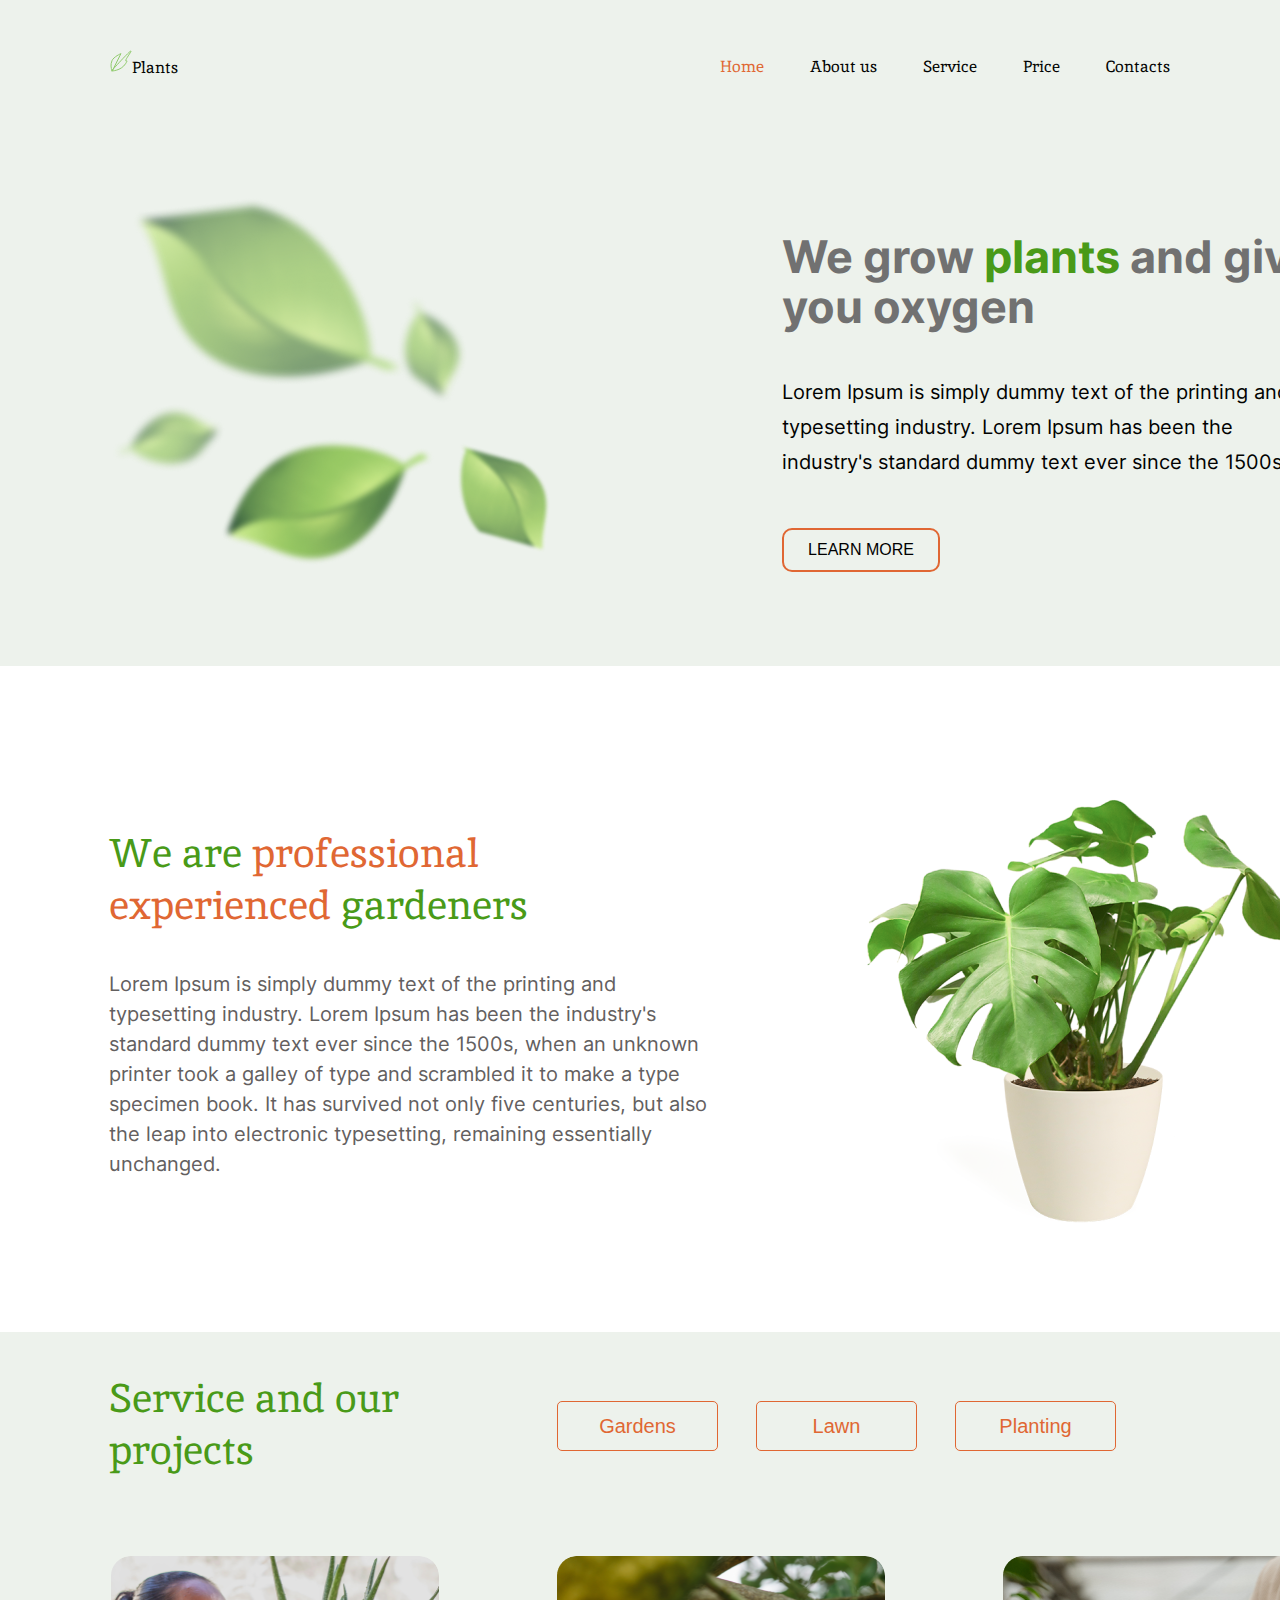
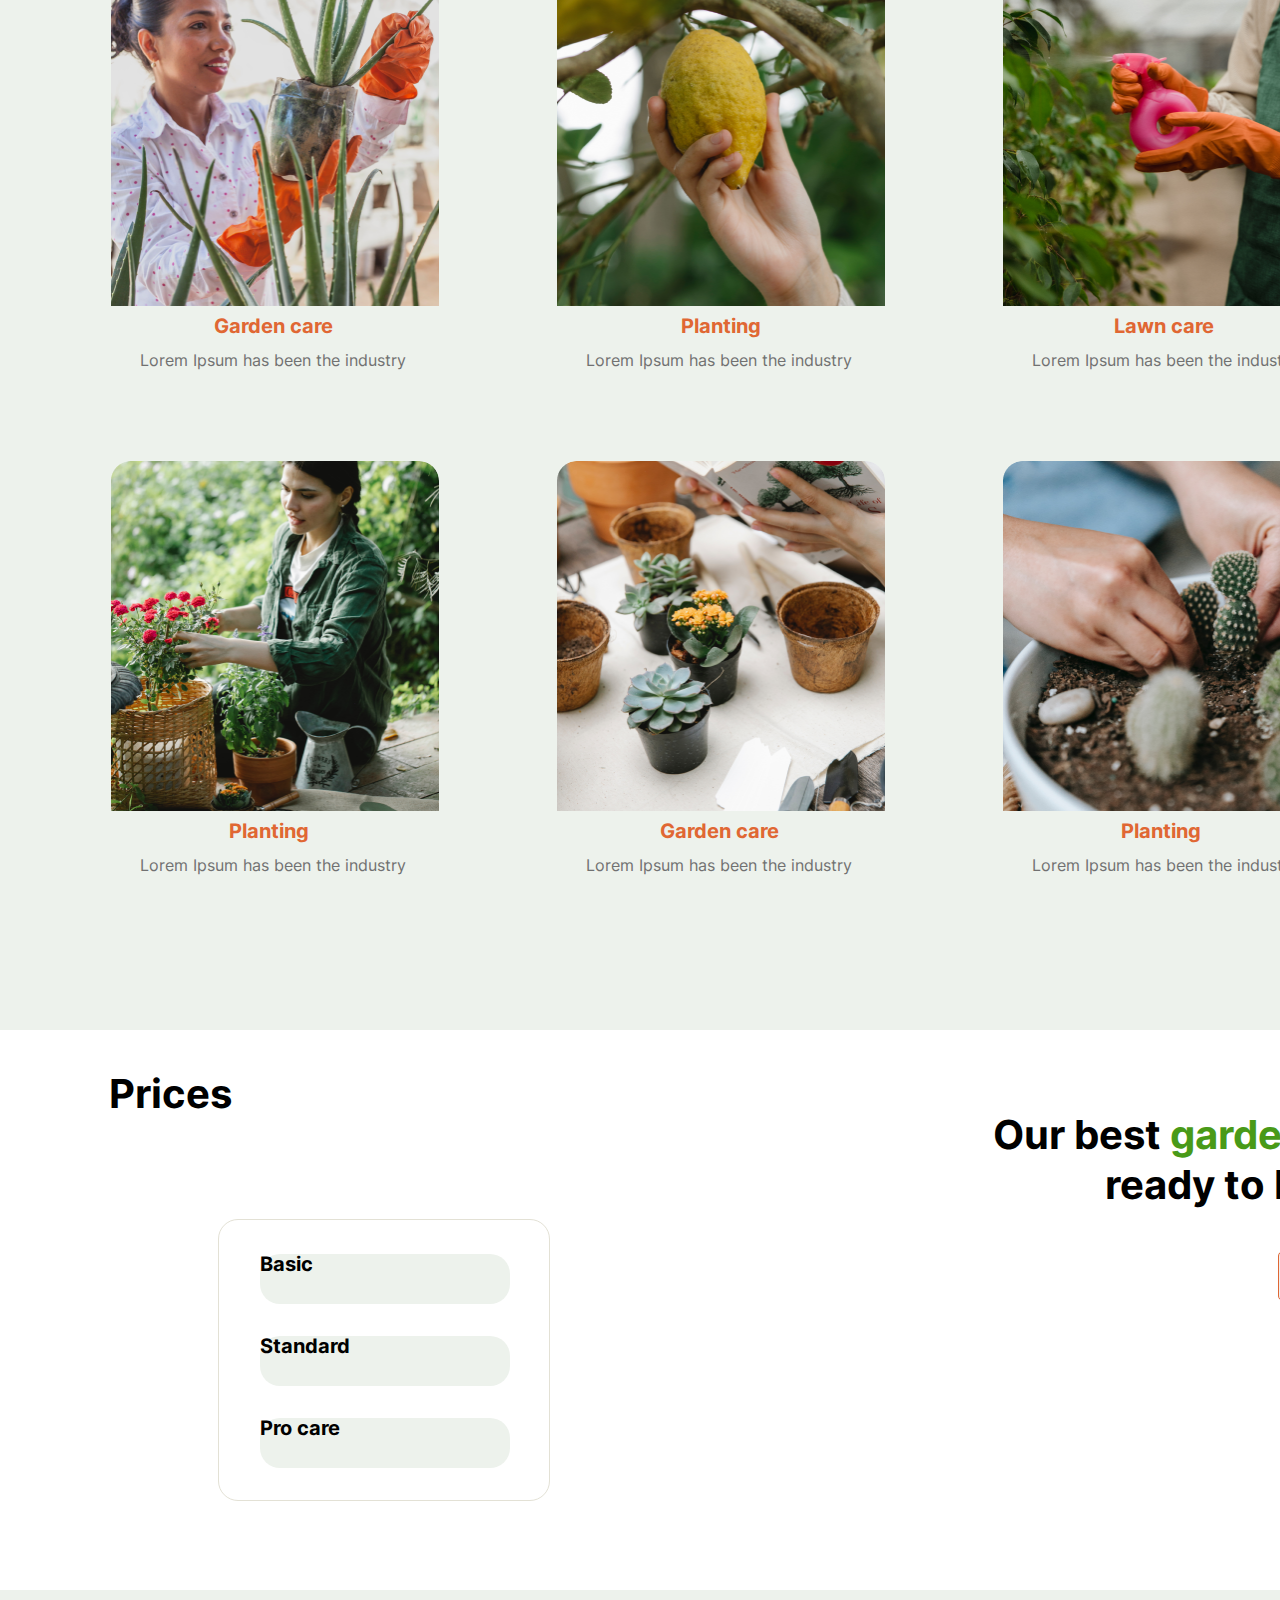
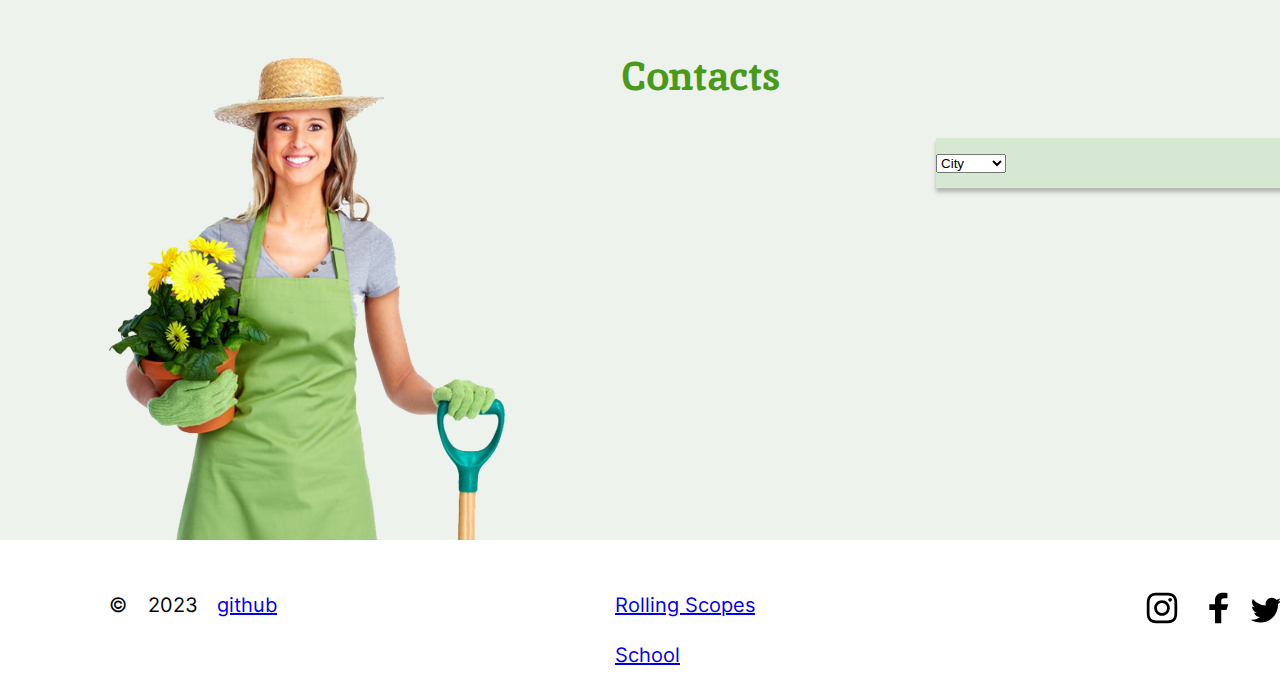
<file: plants/index.html>
<!DOCTYPE html>
<html lang="en">
<head>
    <meta charset="UTF-8">
    <meta http-equiv="X-UA-Compatible" content="IE=edge">
    <meta name="viewport" content="width=device-width, initial-scale=1.0">
    <title>Plants</title>
    <link rel="stylesheet" href="./css/style.css">
</head>
<body>
    <header class="header">
       <div class="wrapper">
            <div class="header__wrapper">
                <div class="header__logo">
                    <a href="#!" class="header__logo-link">
                      <img src="./img/svg/logo_vector.svg" alt="Logo" class="header__logo-pic">
                    </a>
                    <a href="#!" class="logo__text">
                        <h1 class="logo__text">Plants</h1>
                    </a>
                </div>

                <nav class="header__nav">
                    <ul class="header__list">
                        <li class="header__item">
                            <a href="#!" class="header__link__home">Home</a>
                        </li>
                        <li class="header__item">
                            <a href="#!" class="header__link">About us</a>
                        </li>
                        <li class="header__item">
                            <a href="#!" class="header__link">Service</a>
                        </li>
                        <li class="header__item">
                            <a href="#!" class="header__link">Price</a>
                        </li>
                        <li class="header__item">
                            <a href="#!" class="header__link">Contacts</a>
                        </li>
                    </ul>
                </nav>
            </div> 
        </div>
    </header>
    <main class="main">
        <section class="welcome">
            <div class="wrapper">
                <picture>
                    <source srcset="./img/lfs.png" type="image/jpeg" media="(min-width:1440px)">
                    <source srcset="./img/lfs.png" type="image/jpeg" media="(max-width:768px)">
                    <img class="welcome__img" src="./img/lfs.png" alt="leafs">
                </picture>
                <h1 class="intro__title">
                     We grow  
                    <span class="green-color">plants</span>
                     and give you oxygen
                </h1>
                <p class="welcome__intro">
                    Lorem Ipsum is simply dummy text of the printing and typesetting industry. Lorem Ipsum has been the industry's standard dummy text ever since the 1500s.
                </p>
                <button type="submit" class="lrn__sub sub__text">LEARN MORE</button>
            </div>
        </section>
        <section class="about">
            <div class="wrapper__about">
                <h2 class="about__title">
                    We are 
                    <span class="brown-color">professional experienced</span>
                     gardeners
                </h2>
                <p class="about__text">
                    Lorem Ipsum is simply dummy text of the printing and typesetting industry. Lorem Ipsum has been the industry's standard dummy text ever since the 1500s, when an unknown printer took a galley of type and scrambled it to make a type specimen book. It has survived not only five centuries, but also the leap into electronic typesetting, remaining essentially unchanged. 
                </p>
                <picture>
                    <img class="plants__about" src="./img/plants-about.png" alt="plants_about">
                </picture>
            </div>
        </section>
        <section class="service">
            <h2 class="service__title">
                Service and our projects
            </h2>
            <div class="service__buttons">
                <button class="garden__btn grd__text">Gardens</button>
                <button class="lawn__btn lwn__text">Lawn</button>
                <button class="planting__btn plt__text">Planting</button>
            </div>
            <div class="service__items">
                <div class="item">
                    <picture>
                        <img class="first__item__img" src="./img/first.png" alt="first">
                    </picture>
                    <h3 class="item__title">Garden care</h3>
                    <p class="item__text">Lorem Ipsum has been the industry</p>
                </div>
                <div class="second__item">
                    <picture>
                        <img class="second__item__img" src="./img/second.png" alt="second">
                    </picture>
                    <h3 class="second__item__title">Planting</h3>
                    <p class="second__item__text">Lorem Ipsum has been the industry</p>
                </div>
                <div class="third__item">
                    <picture>
                        <img class="third__item__img" src="./img/third.png" alt="third">
                    </picture>
                    <h3 class="third__item__title">Lawn care</h3>
                    <p class="third__item__text">Lorem Ipsum has been the industry</p>
                </div>
                <div class="fourth__item">
                    <picture>
                        <img class="fourth__item__img" src="./img/fourth.png" alt="fourth">
                    </picture>
                    <h3 class="fourth__item__title">Planting</h3>
                    <p class="fourth__item__text">Lorem Ipsum has been the industry</p>
                </div>
                <div class="fifth__item">
                    <picture>
                        <img class="fifth__item__img" src="./img/fifth.png" alt="fifth">
                    </picture>
                    <h3 class="fifth__item__title">Garden care</h3>
                    <p class="fifth__item__text">Lorem Ipsum has been the industry</p>
                </div>
                <div class="sixth__item">
                    <picture>
                        <img class="sixth__item__img" src="./img/sixth.png" alt="sixth">
                    </picture>
                    <h3 class="sixth__item__title">Planting</h3>
                    <p class="sixth__item__text">Lorem Ipsum has been the industry</p>
                </div>
            </div>
        </section>
        <section class="price">
            <div class="wrapper__price">
                <div class="price__content">
                    <h2 class="price__title">Prices</h2>
                    <div class="price__items">
                        <div class="price__item1">
                            <h4 class="text1">Basic</h4>
                            <div class="accordion-btn">
                                <span class="accordion-btn__arrow"></span>
                            </div>
                        </div>
                        <div class="price__item2">
                            <h4 class="text2">Standard</h4>
                            <div class="accordion-btn">
                                <span class="accordion-btn__arrow"></span>
                            </div>
                        </div>
                        <div class="price__item3">
                            <h4 class="text3">Pro care</h4>
                            <div class="accordion-btn">
                                <span class="accordion-btn__arrow"></span>
                            </div>
                        </div>
                    </div>
                </div>
                <div class="help">
                    <h2 class="help__title">
                        Our best 
                        <span class="color_green">gardeners</span>
                         are ready to help you
                    </h2>
                    <button class="help__btn btn">Contact us</button>
                    <div class="leafs__img">
                        <picture>
                        <img src="./img/leafs.png" alt="leafs">
                        </picture>
                    </div>
                </div>
            </div>
        </section>
        <section class="contacts">
            <div class="wrapper__contacts">
                <div class="contacts__content">
                    <div class="contacts__title">
                        <h2>Contacts</h2>
                    </div>
                    <div class="contacts__img">
                        <picture>
                            <img src="./img/contact_woman.png" alt="woman">
                        </picture>
                    </div>
                    <div class="contacts__selection">
                        <select name="city" id="city">
                            <option label="City" selected hidden>City</option>
                            <option value="Minsk">Minsk</option>
                            <option value="Warsaw">Warsaw</option>
                            <option value="Berlin">Berlin</option>
                            <option value="Paris">Paris</option>
                        </select>
                    </div>
                </div>
            </div>
        </section>
    </main>
    <footer class="footer">
        <div class="wrapper__footer">
            <div class="footer__info">
                <p class="copyright">©</p>
                <time class="data">2023</time>
                <a class="link my-GitHub__link" href="https://github.com/KanstanstinMG" target="_blank">github</a>
            </div>
            <div class="rs-school">
                <a class="link rs-school__link" href="https://rs.school/js/" target="_blank"> Rolling Scopes School</a>
            </div>
            <div class="social__list">
                <a class="link inst__link" href="https://www.instagram.com/" target="_blank">
                    <img class="inst__img" src="./img/svg/inst.svg" width="32" height="32">
                </a>   
                <a class="link fcb__link" href="https://www.facebook.com/" target="_blank">
                    <img class="fcb__img" src="./img/svg/fb.svg" width="32" height="32">
                </a>
                <a class="link tw__link" href="https://twitter.com/" target="_blank">
                    <img class="tw__img" src="./img/svg/tw.svg" width="32" height="32">
                </a>
                <a class="link prts__link" href="https://www.pinterest.com/" target="_blank">
                    <img class="prts__img" src="./img/svg/pinterest.svg" width="32" height="32">
                </a>
            </div>
        </div>
    </footer>
</body>
</html>
</file>
<file: plants/css/style.css>
/* http://meyerweb.com/eric/tools/css/reset/ 
   v2.0 | 20110126
   License: none (public domain)
*/

html, body, div, span, applet, object, iframe,
h1, h2, h3, h4, h5, h6, p, blockquote, pre,
a, abbr, acronym, address, big, cite, code,
del, dfn, em, img, ins, kbd, q, s, samp,
small, strike, strong, sub, sup, tt, var,
b, u, i, center,
dl, dt, dd, ol, ul, li,
fieldset, form, label, legend,
table, caption, tbody, tfoot, thead, tr, th, td,
article, aside, canvas, details, embed, 
figure, figcaption, footer, header, hgroup, 
menu, nav, output, ruby, section, summary,
time, mark, audio, video {
	margin: 0;
	padding: 0;
	border: 0;
	font-size: 100%;
	font: inherit;
	vertical-align: baseline;
}
/* HTML5 display-role reset for older browsers */
article, aside, details, figcaption, figure, 
footer, header, hgroup, menu, nav, section {
	display: block;
}
body {
	line-height: 1;
}
ol, ul {
	list-style: none;
}
blockquote, q {
	quotes: none;
}
blockquote:before, blockquote:after,
q:before, q:after {
	content: '';
	content: none;
}
table {
	border-collapse: collapse;
	border-spacing: 0;
}

/* inter-regular - latin */
@font-face {
    font-family: 'Inter';
    font-style: normal;
    font-weight: 400;
    src: local(''),
         url('../fonts/inter-v12-latin-regular.woff2') format('woff2'), /* Chrome 26+, Opera 23+, Firefox 39+ */
         url('../fonts/inter-v12-latin-regular.woff') format('woff'); /* Chrome 6+, Firefox 3.6+, IE 9+, Safari 5.1+ */
  }
  /* inter-700 - latin */
  @font-face {
    font-family: 'Inter';
    font-style: normal;
    font-weight: 700;
    src: local(''),
         url('../fonts/inter-v12-latin-700.woff2') format('woff2'), /* Chrome 26+, Opera 23+, Firefox 39+ */
         url('../fonts/inter-v12-latin-700.woff') format('woff'); /* Chrome 6+, Firefox 3.6+, IE 9+, Safari 5.1+ */
  }

  /* inika-regular - latin */
@font-face {
    font-family: 'Inika';
    font-style: normal;
    font-weight: 400;
    src: url('../fonts/inika-v21-latin-regular.eot'); /* IE9 Compat Modes */
    src: local(''),
         url('../fonts/inika-v21-latin-regular.eot?#iefix') format('embedded-opentype'), /* IE6-IE8 */
         url('../fonts/inika-v21-latin-regular.woff2') format('woff2'), /* Super Modern Browsers */
         url('../fonts/inika-v21-latin-regular.woff') format('woff'), /* Modern Browsers */
         url('../fonts/inika-v21-latin-regular.ttf') format('truetype'), /* Safari, Android, iOS */
         url('../fonts/inika-v21-latin-regular.svg#Inika') format('svg'); /* Legacy iOS */
  }
  /* inika-700 - latin */
  @font-face {
    font-family: 'Inika';
    font-style: normal;
    font-weight: 700;
    src: url('../fonts/inika-v21-latin-700.eot'); /* IE9 Compat Modes */
    src: local(''),
         url('../fonts/inika-v21-latin-700.eot?#iefix') format('embedded-opentype'), /* IE6-IE8 */
         url('../fonts/inika-v21-latin-700.woff2') format('woff2'), /* Super Modern Browsers */
         url('../fonts/inika-v21-latin-700.woff') format('woff'), /* Modern Browsers */
         url('../fonts/inika-v21-latin-700.ttf') format('truetype'), /* Safari, Android, iOS */
         url('../fonts/inika-v21-latin-700.svg#Inika') format('svg'); /* Legacy iOS */
  }
html{
    box-sizing: border-box;
}
*, *::before, * ::after{
    box-sizing: inherit;
}

body{
    font-family:'Inika';
    font-style: normal;
    font-size: 16px;
    line-height: 50px;
    font-weight: normal;
    color: #010201;
}


/* Header styles start */

.header{
    background-color: #EDF2EC;
    position: absolute;
    height: 134px;
    top: 0;
    left: 0;
    width: 100%;
    margin-bottom: 42px;
}


.logo__text {
    font-style: normal;
    font-weight: 400;
    font-size: 16px;
    line-height: 21px;
    color: var(--black-color);
    text-decoration: none;
}
.logo__text:hover, .logo__text:focus, .logo__text:active{
    opacity: .75;
}

.header__logo {
    display: flex;
    justify-content: center;
    align-items: center;
    margin-right: 112px;
}

.wrapper{
    max-width: 1060px;
    margin: auto;
}

.header__wrapper{
    display: flex;
    flex-wrap: wrap;
    align-items: flex-end;
    justify-content: space-between;
    padding-top: 42px;
}

.header__list{
    display: flex;
    flex-wrap: wrap;
}

.header__item{
    margin-right: 46px;
}
.header__item:last-child{
    margin-right: 0;
}

.header__link__home{
    font-size: 16px;
    line-height: 50px;
    color: #E06733;
    text-decoration: none;
}

.header__link{
    font-size: 16px;
    line-height: 50px;
    color: #010201;
    text-decoration: none;
}


.header__link:hover, .header__link:focus, .header__link:active{
    opacity: .75;
}

.header__link__home:hover, .header__link__home:focus, .header__link__home:active{
    opacity: .75;
}

/* Header styles end */


/* Welcome styles start */
.welcome{
    background-color: #EDF2EC;
    padding-top: 182px;
    position: absolute;
    width: 100%;
    height: 532px;
    left: 0px;
    top: 134px;
    padding: 48px;
}

.intro__title{
    position: absolute;
    width: 549px;
    height: 101px;
    left: 782px;
    top: 98px;
    font-family: "Inter";
    font-weight: 700;
    font-size: 45px;
    line-height: 50px;
    color: #717171;
}

.green-color{
    color: #499A18;
}

.welcome__intro{
    position: absolute;
    width: 525.44px;
    height: 105px;
    left: 782px;
    top: 241px;
    font-family: 'Inter';
    font-style: normal;
    font-weight: 400;
    font-size: 20px;
    line-height: 35px;
}

.lrn__sub{
    position: absolute;
    width: 158px;
    height: 44px;
    left: 782px;
    top: 394px;
    border: 2px solid #E06733;
    border-radius: 10px;
    background-color: #EDF2EC;   
}

.sub__text{
    font-size: 16px;
    line-height: 20px;
}

.lrn__sub:hover, .lrn__sub:focus, .lrn__sub:active{
    background-color: #E06733;
    color: white;
}
/* Welcome styles end */

/* About styles start */

.about{
    position: absolute;
    width: 1440px;
    height: 666px;
    left: 0px;
    top: 666px;
    background: #FFFFFF;
}

.about__title{
    position: absolute;
    width: 463px;
    height: 102px;
    left: 109px;
    top: 161px;

    font-family: 'Inika';
    font-style: normal;
    font-weight: 400;
    font-size: 40px;
    line-height: 52px;
    color: #499A18;
}

.brown-color{
    color: #E06733;
}

.about__text{
    position: absolute;
    width: 605px;
    height: 208px;
    left: 109px;
    top: 303px;
    font-family: 'Inter';
    font-style: normal;
    font-weight: 400;
    font-size: 20px;
    line-height: 30px;
    color: #636060;
}

.plants__about{
    position: absolute;
    width: 464px;
    height: 479px;
    left: 867px;
    top: 93px;
}
/*About styles end */

/*service styles start */

.service{
    position: absolute;
    width: 1530px;
    height: 1300px;
    left: 0px;
    top: 1332px;
    background: #EDF2EC;
}

.service__title{
    position: absolute;
    width: 306px;
    height: 94px;
    left: 109px;
    top: 40px;
    font-family: 'Inika';
    font-style: normal;
    font-weight: 400;
    font-size: 40px;
    line-height: 52px;
    color: #499A18;
}

.garden__btn{
    position: absolute;
    width: 161px;
    height: 50px;
    left: 557px;
    top: 69px;
    border: 1px solid #E06733;
    border-radius: 5px;
    background-color: #EDF2EC;
}

.grd__text{
    font-size: 20px;
    line-height: 26px;
    color: #E06733;
}

.garden__btn:hover, .garden__btn:focus, .garden__btn:active{
    background-color: #E06733;
    color: white;
}

.lawn__btn{
    position: absolute;
    width: 161px;
    height: 50px;
    left: 756px;
    top: 69px;
    border: 1px solid #E06733;
    border-radius: 5px;
    background-color: #EDF2EC;
}

.lwn__text{
    font-size: 20px;
    line-height: 26px;
    color: #E06733;
}

.lawn__btn:hover, .lawn__btn:focus, .lawn__btn:active{
    background-color: #E06733;
    color: white;
}

.planting__btn{
    position: absolute;
    width: 161px;
    height: 50px;
    left: 955px;
    top: 69px;
    border: 1px solid #E06733;
    border-radius: 5px;
    background-color: #EDF2EC;
}

.plt__text{
    font-size: 20px;
    line-height: 26px;
    color: #E06733;
}

.planting__btn:hover, .planting__btn:focus, .planting__btn:active{
    background-color: #E06733;
    color: white;
}

.first__item__img{
    position: absolute;
    width: 329px;
    height: 350px;
    left: 110px;
    top: 224px;
    border-radius: 20px 20px 0px 0px;
    
}

.item__title{
    position: absolute;
    width: 120px;
    height: 24px;
    left: 214px;
    top: 584px;
    font-weight: 700;
    font-size: 20px;
    line-height: 20px;
    font-family: 'Inter';
    color: #E06733;
}

.item__text{
    position: absolute;
    width: 267.19px;
    height: 20px;
    left: 139.91px;
    top: 618px;
    font-weight: 400;
    font-size: 16px;
    line-height: 20px;
    font-family: 'Inter';
    color: #717171;
}

.second__item__img{
    position: absolute;
    width: 329px;
    height: 350px;
    left: 556px;
    top: 224px;
    border-radius: 20px 20px 0px 0px;
}

.second__item__title{
    position: absolute;
    width: 90px;
    height: 24px;
    left: 676px;
    top: 584px;
    font-weight: 700;
    font-size: 20px;
    line-height: 20px;
    text-align: center;
    font-family: 'Inter';
     color: #E06733;
}

.second__item__text{
    position: absolute;
    width: 267.19px;
    height: 20px;
    left: 585.91px;
    top: 618px;
    font-weight: 400;
    font-size: 16px;
    line-height: 20px;
    font-family: 'Inter';
    color: #717171;
}

.third__item__img{
    position: absolute;
    width: 329px;
    height: 350px;
    left: 1002px;
    top: 224px;
    border-radius: 20px 20px 0px 0px;
}

.third__item__title{
    position: absolute;
    width: 104px;
    height: 24px;
    left: 1114px;
    top: 584px;
    font-family: 'Inter';
    font-weight: 700;
    font-size: 20px;
    line-height: 20px;
    color: #E06733;
}

.third__item__text{
    position: absolute;
    width: 267.19px;
    height: 20px;
    left: 1031.91px;
    top: 618px;
    font-family: 'Inter';
    font-weight: 400;
    font-size: 16px;
    line-height: 20px;
    color: #717171;
}

.fourth__item__img{
    position: absolute;
    width: 329px;
    height: 350px;
    left: 110px;
    top: 729px;
    border-radius: 20px 20px 0px 0px;
}

.fourth__item__title{
    position: absolute;
    width: 90px;
    height: 24px;
    left: 229px;
    top: 1089px;
    font-family: 'Inter';
    font-weight: 700;
    font-size: 20px;
    line-height: 20px;
    color: #E06733;
}

.fourth__item__text{
    position: absolute;
    width: 267.19px;
    height: 20px;
    left: 139.91px;
    top: 1123px;
    font-family: 'Inter';
    font-weight: 400;
    font-size: 16px;
    line-height: 20px;
    color: #717171;
}

.fifth__item__img{
    position: absolute;
    width: 329px;
    height: 350px;
    left: 556px;
    top: 729px;
    border-radius: 20px 20px 0px 0px;
}

.fifth__item__title{
    position: absolute;
    width: 120px;
    height: 24px;
    left: 660px;
    top: 1089px;
    font-family: 'Inter';
    font-weight: 700;
    font-size: 20px;
    line-height: 20px;
    color: #E06733;
}

.fifth__item__text{
    position: absolute;
    width: 267.19px;
    height: 20px;
    left: 585.91px;
    top: 1123px;
    font-family: 'Inter';
    font-weight: 400;
    font-size: 16px;
    line-height: 20px;
    color: #717171;
}

.sixth__item__img{
    position: absolute;
    width: 329px;
    height: 350px;
    left: 1002px;
    top: 729px;
    border-radius: 20px 20px 0px 0px;
}

.sixth__item__title{
    position: absolute;
    width: 90px;
    height: 24px;
    left: 1121px;
    top: 1089px;
    font-family: 'Inter';
    font-style: normal;
    font-weight: 700;
    font-size: 20px;
    line-height: 20px;
    color: #E06733;
}

.sixth__item__text{
    position: absolute;
    width: 267.19px;
    height: 20px;
    left: 1031.91px;
    top: 1123px;
    font-family: 'Inter';
    font-weight: 400;
    font-size: 16px;
    line-height: 20px;
    color: #717171;
}

/* services styles end */

/* prices styles start */

.price{
    position: absolute;
    width: 1440px;
    height: 560px;
    left: 0px;
    top: 2630px;
    background: #FFFFFF;
}

.wrapper__price{
    position: absolute;
    width: 1222px;
    height: 405px;
    left: 109px;
    top: 40px;
}

.price__title{
    font-family: 'Inter';
    font-style: normal;
    font-weight: 700;
    font-size: 40px;
    line-height: 48px;
    color: #000000;
}

.price__items{
    box-sizing: border-box;

    position: absolute;
    width: 332px;
    height: 282.01px;
    left: 109px;
    top: 149px;
    
    border: 1px solid #E3E1D5;
    border-radius: 20px;
}

.price__item1{
    position: absolute;
    width: 250px;
    height: 50px;
    left: 41px;
    top: 34px;
    background: #EDF2EC;
    border-radius: 20px;
}

.text1{
    font-family: 'Inter';
    font-style: normal;
    font-weight: 700;
    font-size: 20px;
    line-height: 20px;
    color: #000000;
}

.price__item2{
    position: absolute;
    width: 250px;
    height: 50px;
    left: 41px;
    top: 116px;
    background: #EDF2EC;
    border-radius: 20px;
}

.text2{
    font-family: 'Inter';
    font-style: normal;
    font-weight: 700;
    font-size: 20px;
    line-height: 20px;
    color: #000000;
}

.price__item3{
    position: absolute;
    width: 250px;
    height: 50px;
    left: 41px;
    top: 198.01px;
    background: #EDF2EC;
    border-radius: 20px;
}

.text3{
    font-family: 'Inter';
    font-style: normal;
    font-weight: 700;
    font-size: 20px;
    line-height: 20px;
    color: #000000;
}

.help__title{
    position: absolute;
    width: 452px;
    height: 109px;
    left: 879px;
    top: 40px;
    font-family: 'Inter';
    font-weight: 700;
    font-size: 40px;
    line-height: 50px;
    text-align: right;
    color: #000000;
}

.color_green{
    color: #499A18;
}

.help__btn{
    position: absolute;
    width: 98px;
    height: 26px;
    left: 1199.04px;
    top: 193.01px;
    font-family: 'Inika';
    font-weight: 700;
    font-size: 20px;
    line-height: 26px;
    color: #E06733;
}

.btn{
    box-sizing: border-box;
    position: absolute;
    width: 162px;
    height: 50px;
    left: 1169px;
    top: 181.01px;
    border: 1px solid #E06733;
    border-radius: 5px;
}

.help__btn:hover, .help__btn:focus, .help__btn:active{
    background-color: #E06733;
    color: white;
}

.leafs__img{
    position: absolute;
    width: 97.12px;
    height: 75.82px;
    left: 1179px;
    top: 282.51px;
}

/* prices styles end */

/* contacts styles start */

.contacts{
    position: absolute;
    width: 1530px;
    height: 550px;
    left: 0px;
    top: 3190px;
    
    background: #EDF2EC;
}

.contacts__title{
    position: absolute;
    width: 195px;
    height: 51px;
    left: 622px;
    top: 60px;
    font-family: 'Inika';
    font-style: normal;
    font-weight: 700;
    font-size: 40px;
    line-height: 52px;
    color: #499A18;
}

.contacts__img{
    position: absolute;
    width: 400px;
    height: 496.99px;
    left: 109px;
    top: 53px;
}

.contacts__selection{
    position: absolute;
    height: 50px;
    left: 61.18%;
    right: 7.57%;
    top: 148px;
    background: #D6E7D2;
    box-shadow: 0px 4px 4px rgba(0, 0, 0, 0.25);
    border-radius: 0px;
}

/* contacts styles end */

/* footer styles start */

.footer{
    position: absolute;
    width: 1440px;
    height: 130px;
    left: 0px;
    top: 3740px;
    background: #FFFFFF;
}

.copyright{
    position: absolute;
    height: 50px;
    left: 109px;
    right: 1312px;
    top: 40px;
    bottom: 40px;
    font-family: 'Inter';
    font-style: normal;
    font-weight: 400;
    font-size: 20px;
    line-height: 50px;
}

.data{
    position: absolute;
    height: 50px;
    left: 148px;
    right: 1243px;
    top: 40px;
    bottom: 40px;
    font-family: 'Inter';
    font-style: normal;
    font-weight: 400;
    font-size: 20px;
    line-height: 50px;
}

.my-GitHub__link{
    position: absolute;
    height: 50px;
    left: 217px;
    right: 1162px;
    top: 40px;
    bottom: 40px;
    font-family: 'Inter';
    font-style: normal;
    font-weight: 400;
    font-size: 20px;
    line-height: 50px;
}

.rs-school__link{
    position: absolute;
    height: 50px;
    left: 615px;
    right: 615px;
    top: 40px;
    bottom: 40px;
    font-family: 'Inter';
    font-style: normal;
    font-weight: 400;
    font-size: 20px;
    line-height: 50px;
}

.inst__link{
    position: absolute;
    left: 1145.66px;
    right: 30.68px;
    top: 51.67px;
    bottom: 51.68px;
}

.fcb__link{
    position: absolute;
    left: 1203px;
    right: 220.33px;
    top: 51.67px;
    bottom: 51.68px;
}

.tw__link{
    position: absolute;
    left: 1249.67px;
    right: 163.66px;
    top: 54.33px;
    bottom: 54px;
}

.prts__link{
    position: absolute;
    left: 1301.71px;
    right: 111.71px;
    top: 51.67px;
    bottom: 51.67px;
}
</file>
